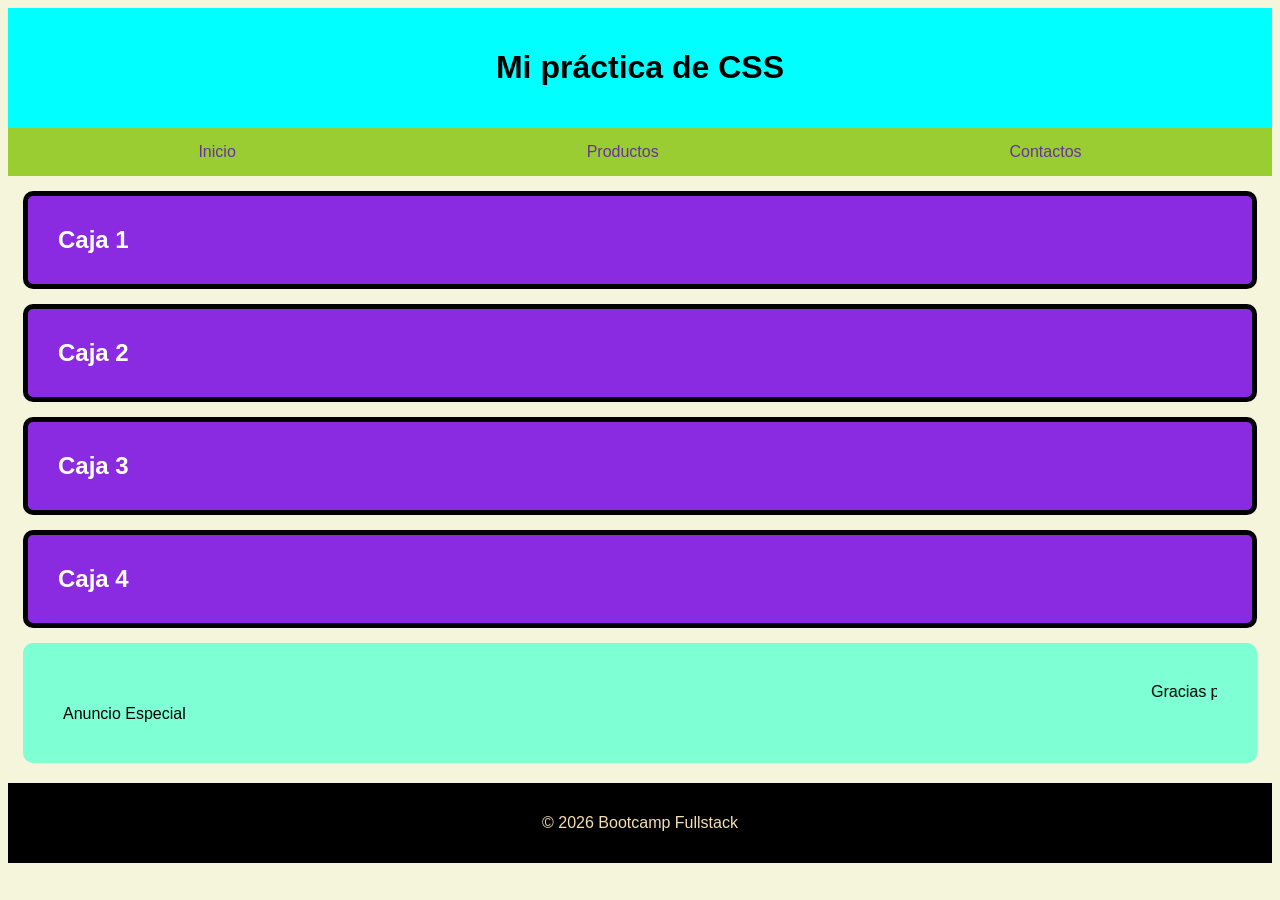
<file: 20260422/index.html>
<!DOCTYPE html>
<html lang="es">
<head>
    <meta charset="UTF-8">
    <meta name="viewport" content="width=device-width, initial-scale=1.0">
    <title>Mi empresa</title>
    <link rel="stylesheet" href="style.css">
</head>

<body>
    <header>
        <h1>Mi práctica de CSS</h1>
    </header>

    <nav>
        <div class="link">Inicio</div>
        <div class="link">Productos</div>
        <div class="link">Contactos</div>
    </nav>

    <div class="contenedor-principal">
        <main>
            <div class="caja">Caja 1</div>
            <div class="caja">Caja 2</div>
            <div class="caja">Caja 3</div>
            <div class="caja">Caja 4</div>
        </main>
        <aside>
            <div class="anuncio"><marquee>Gracias por visitar nuestra página</marquee>Anuncio Especial</div>
        </aside>
    </div>
    <footer>
        <p>&COPY; 2026 Bootcamp Fullstack</p>
    </footer>
</body>

</html>
</file>
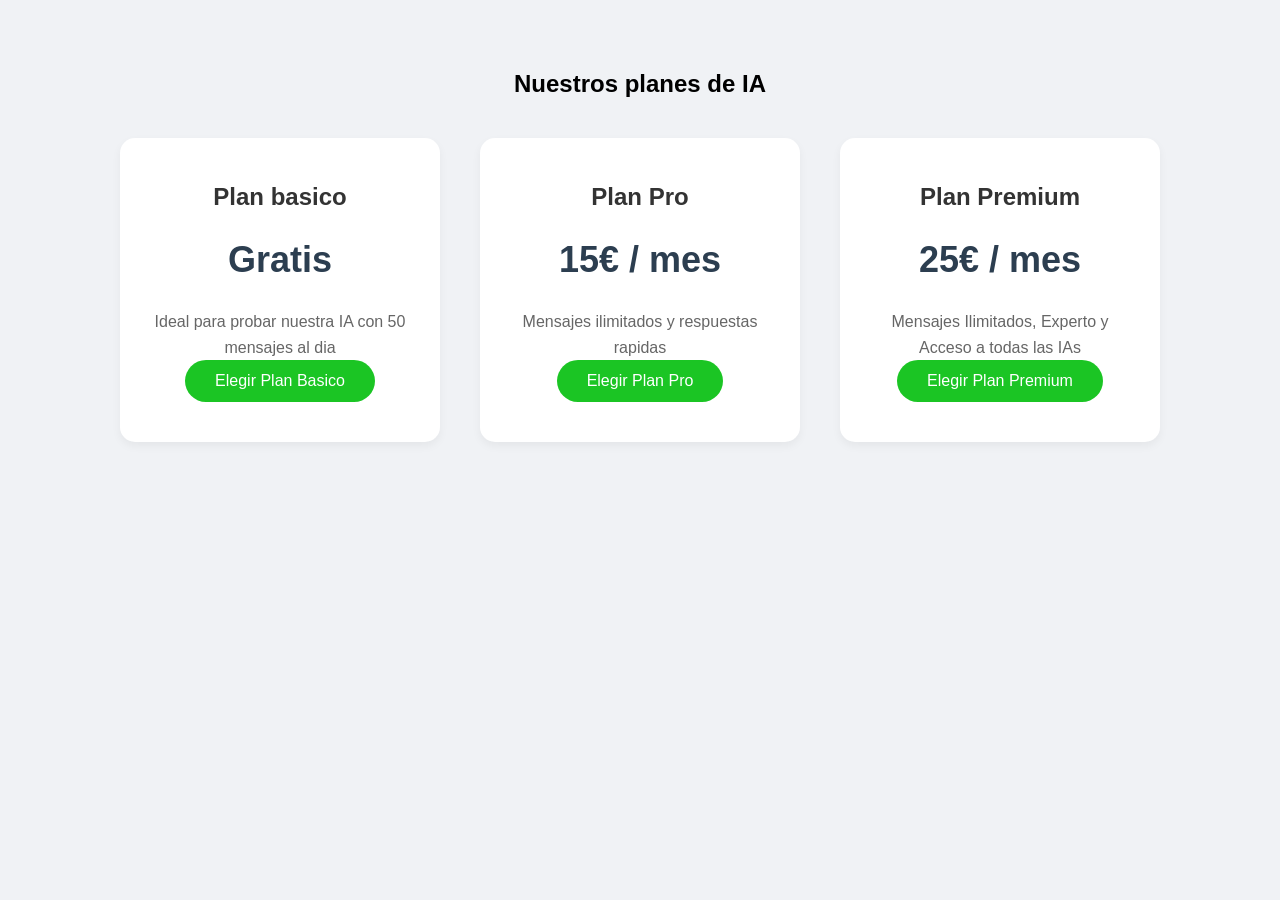
<file: 20260424/index.html>
<!DOCTYPE html>
<html lang="en">
<head>
    <meta charset="UTF-8">
    <meta name="viewport" content="width=device-width, initial-scale=1.0">
    <title>Tarjetas Premium Flexbox</title>
    <link rel="stylesheet" href="style.css">
</head>

<body>

    <header style="text-align: center; margin-top: 20px;">
        <h2>Nuestros planes de IA</h2>
    </header>
    <main class="contenedor-tarjetas">
        <article class="tarjeta">
            <h3>Plan basico</h3>
            <p class="precio">Gratis</p>
            <p>Ideal para probar nuestra IA con 50 mensajes al dia</p>
            <button>Elegir Plan Basico</button>
        </article>

        <article class="tarjeta">
            <h3>Plan Pro </h3>
            <p class="precio">15€ / mes</p>
            <p>Mensajes ilimitados y respuestas rapidas</p>
            <button class="btn-destacado">Elegir Plan Pro</button>
        </article>

        <article class="tarjeta">
            <h3>Plan Premium </h3>
            <p class="precio">25€ / mes</p>
            <p>Mensajes Ilimitados, Experto y Acceso a todas las IAs</p>
            <button class="btn-destacado">Elegir Plan Premium</button>
        </article>

    </main>


    
</body>
</html>
</file>
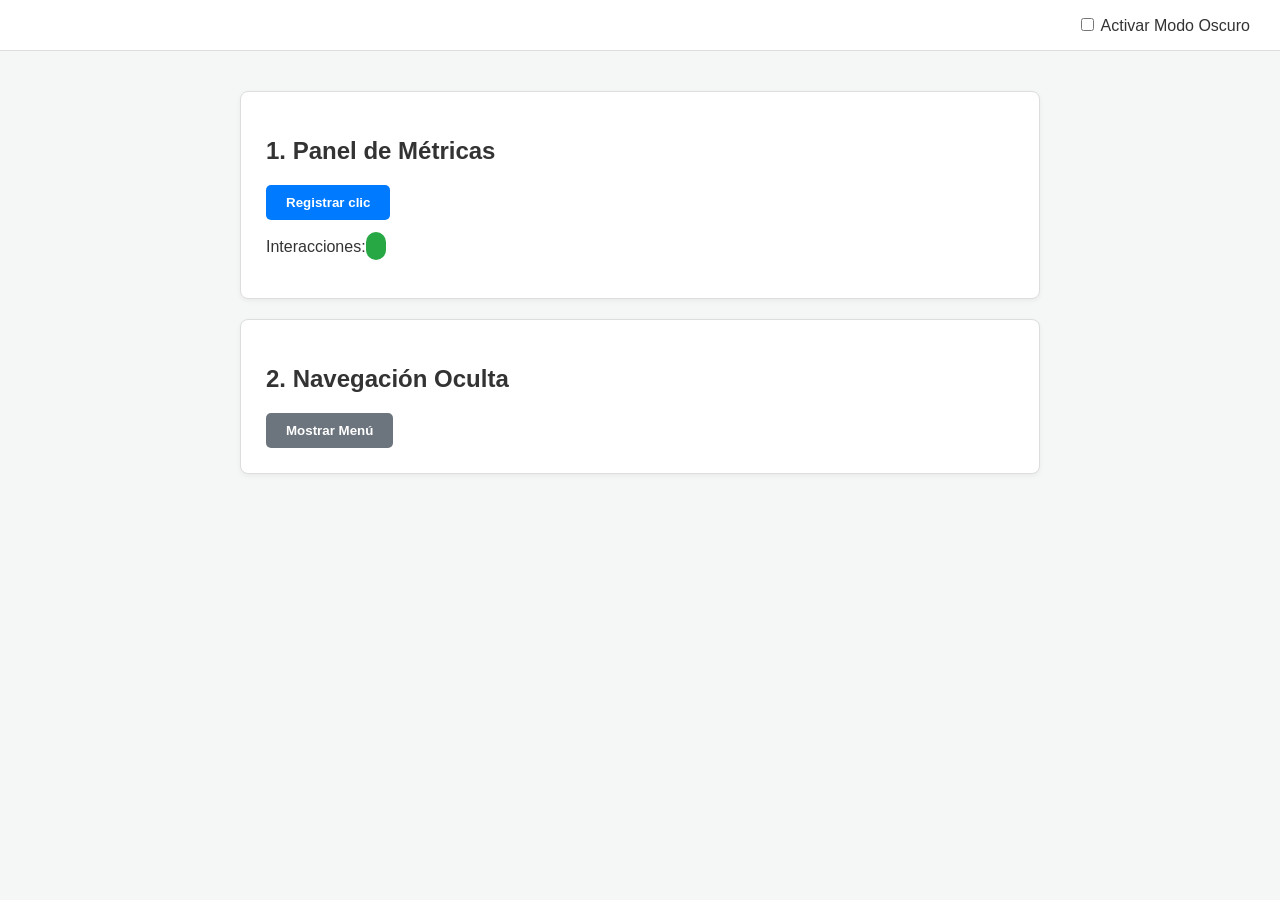
<file: 20260518-Fundamentos-DOM/index.html>
<!DOCTYPE html>
<html lang="en">
<head>
    <meta charset="UTF-8">
    <meta name="viewport" content="width=device-width, initial-scale=1.0">
    <title>Agencia - Componentes DOM</title>
    <link rel="stylesheet" href="style.css">
    <script src="script.js" defer></script>
</head>
<body>
    <header class="top-bar">
        <label class="switch-container">
            <input type="checkbox" id="themeToggle">
            <span class="switch-text">Activar Modo Oscuro</span>
        </label>
    </header>
    <main class="contenedor-principal">
        <!-- Contador de Clicks-->
        <section class="card">
            <h2>1. Panel de Métricas</h2>
            <button id="countBtn" class="btn btn-primary">Registrar clic</button>
            <p class="resultado">Interacciones: <span id="count" class="badge"></span></p>
        </section>
        
        <!-- Menu Toggle -->
         <section class="card">
            <h2>2. Navegación Oculta</h2>
            <button id="toggleMenu" class="btn btn-secondary">Mostrar Menú</button>
            <!-- La clase oculto mantendrá esto invisible inicialmente -->
             <nav id="mainNav" class="oculto menu-desplegable">
                <ul>
                    <li><a href="#">Panel de Control</a></li>
                    <li><a href="#">Ajustes de Cuenta</a></li>
                    <li><a href="#">Cerrar Sesión</a></li>
                </ul>
             </nav>
         </section>

    </main>
</body>
</html>
</file>
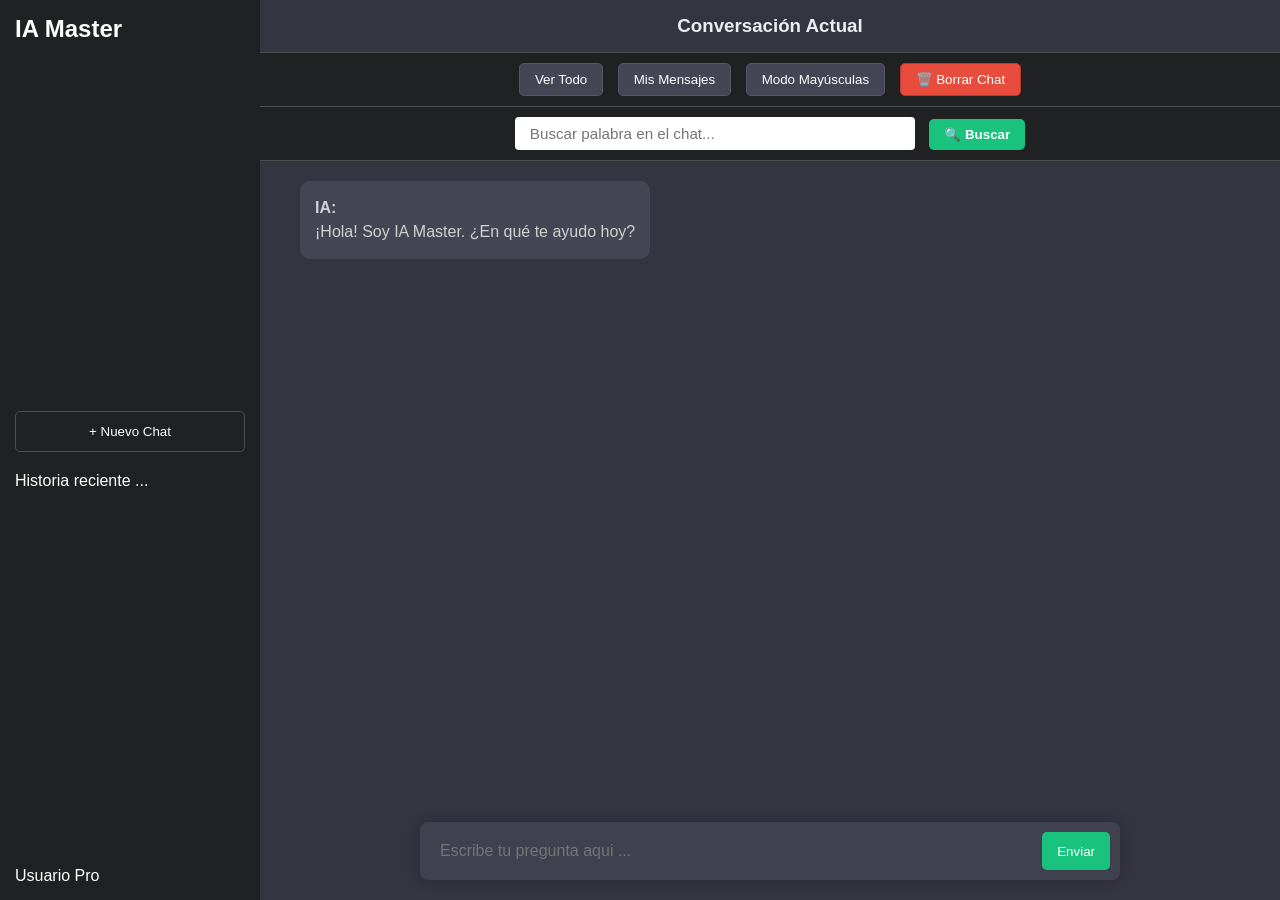
<file: saas-ia/index.html>
<!doctype html>
<html lang="es">
    
  <head>
    <meta charset="UTF-8" />
    <meta name="viewport" content="width=device-width, initial-scale=1.0" />
    <title>Mi IA SaaS - Panel de Control</title>
    <link rel="stylesheet" href="style.css" />
    <!-- Relacionamos con el fichero app.js DEFER para que cargue junto al html -->
    <script src="app.js" defer></script>

  </head>

  <body>
    <div class="app-container">
        <aside class="sidebar">
            <div class="logo-area">
                <h2>IA Master</h2>
            </div>
            <nav class="menu-lateral">
                <button>+ Nuevo Chat</button>
                <div class="historial">
                    <p>Historia reciente ...</p>
                    <ul>
                        <li>¿Cómo hacer dieta?</li>
                        <li>Receta de pizza</li>
                    </ul>
                </div>
            </nav>
            <div class="perfil">
                <span>Usuario Pro</span>
            </div>
        </aside>

        <main class="chat-area">
            
            <header class="chat-header">
                <h3>Conversación Actual</h3>
            </header>

            <!-- AGREGAR BOTONES  -->
            <div class="controles-filtros">
                <button onclick="mostrarTodo()"> Ver Todo</button>
                <button onclick="verMisMensajes()">Mis Mensajes</button>
                <button onclick="modoGritar()">Modo Mayúsculas</button>
                <button onclick="borrarChat()" class="btn-peligro">🗑️ Borrar Chat</button>
            </div>
            <div class="buscador-container">
                <input type="text" id="input-buscador" placeholder="Buscar palabra en el chat...">
                <button onclick="buscarMensaje()">🔍 Buscar</button>
            </div>
            <!-- Eliminar el mensaje Hola ..... y el id="caja-mensajes" -->
            <section class="mensajes-container" id="caja-mensajes"></section>

            <footer class="input-area">
                <!-- Evento Form señade la función enviarPrompt -->
                <form class="chat-form" onsubmit="enviarPrompt(event)">
                
                <!-- for="mensaje-input" // sr-only = Solo para lectores de pantalla -->
                
                <label for="mensaje-input" class="sr-only">Mensaje</label>
                
                
                <!-- Añadir ID -->
                    <input 
                        type="text" 
                        id="mensaje-input" 
                        placeholder="Escribe tu pregunta aqui ..."
                        autocomplete="off" >
                <!-- Añadir tipo submit -->
                    <button type="submit">Enviar</button>
                </form>
            </footer>
        </main>
    </div>
  </body>
</html>
</file>
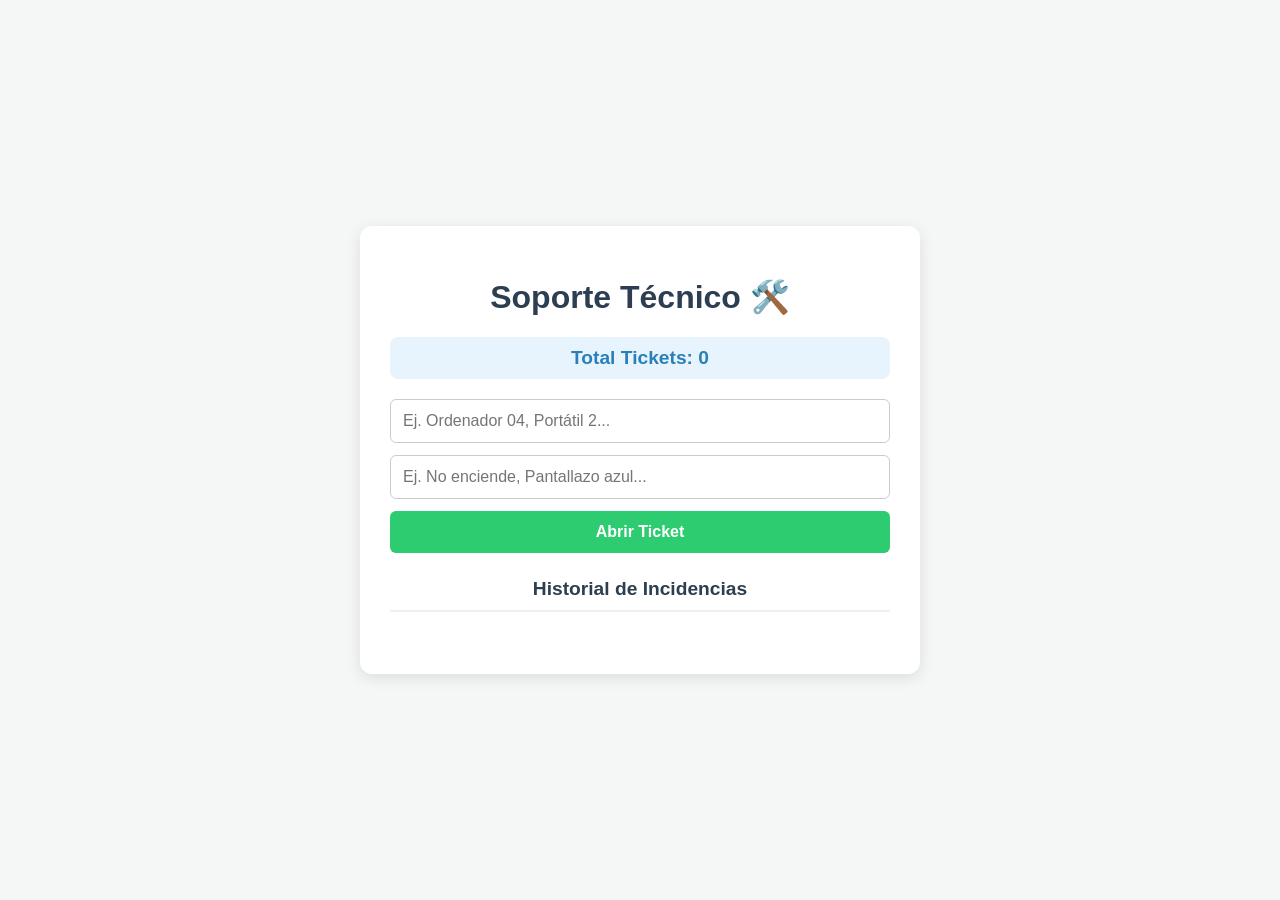
<file: Soporte_Tecnico/index.html>
<!DOCTYPE html>
<html lang="es">
<head>
    <meta charset="UTF-8">
    <meta name="viewport" content="width=device-width, initial-scale=1.0">
    <title>Soporte Técnico - Aula</title>
    <link rel="stylesheet" href="style.css">
</head>
<body>

    <div class="container">
        <h1>Soporte Técnico 🛠️</h1>
        
        <div class="contador-container">
            Total Tickets: <span id="contador">0</span>
        </div>

        <div class="formulario">
            <input type="text" id="equipo" placeholder="Ej. Ordenador 04, Portátil 2...">
            <input type="text" id="problema" placeholder="Ej. No enciende, Pantallazo azul...">
            <button id="btnAbrir">Abrir Ticket</button>
        </div>

        <h2>Historial de Incidencias</h2>
        <ul id="listaTickets">
            </ul>
    </div>

    <script src="script.js"></script>
</body>
</html>
</file>
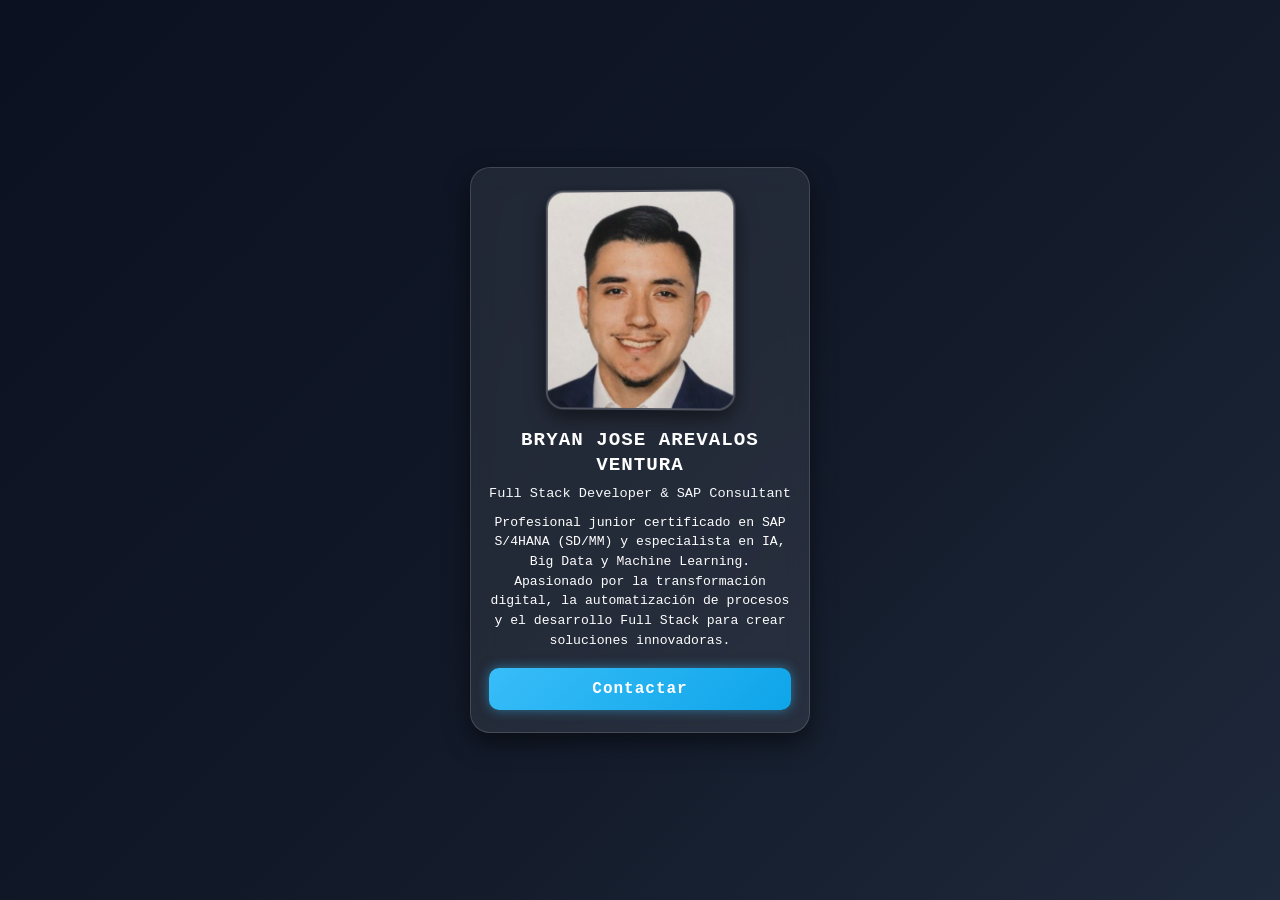
<file: tarjeta-presentacion/index.html>
<!DOCTYPE html>
<html lang="es">

<head>
    <meta charset="UTF-8">
    <meta name="viewport" content="width=device-width, initial-scale=1.0">
    <title>Tarjeta Profesional - Bryan Arevalos</title>

    <link rel="stylesheet" href="style.css">
</head>

<body>

    <div class="contenedor">

        <div class="card">

            <!-- FOTO -->
            <div class="foto-container">
                <img src="foto bryan 2026.JPG" alt="Bryan Arevalos">
            </div>

            <!-- NOMBRE -->
            <h1>Bryan Jose Arevalos Ventura</h1>

            <!-- PROFESION -->
            <h3>Full Stack Developer & SAP Consultant</h3>

            <!-- DESCRIPCION -->
            <p class="descripcion">
                Profesional junior certificado en SAP S/4HANA (SD/MM) y especialista en IA, Big Data y Machine Learning. Apasionado por la transformación digital, la automatización de procesos y el desarrollo Full Stack para crear soluciones innovadoras.
            </p>

            <!-- BOTON -->
            <a href="barevalosv11@gmail.com" class="btn-contacto">
                Contactar
            </a>

        </div>

    </div>

</body>

</html>
</file>
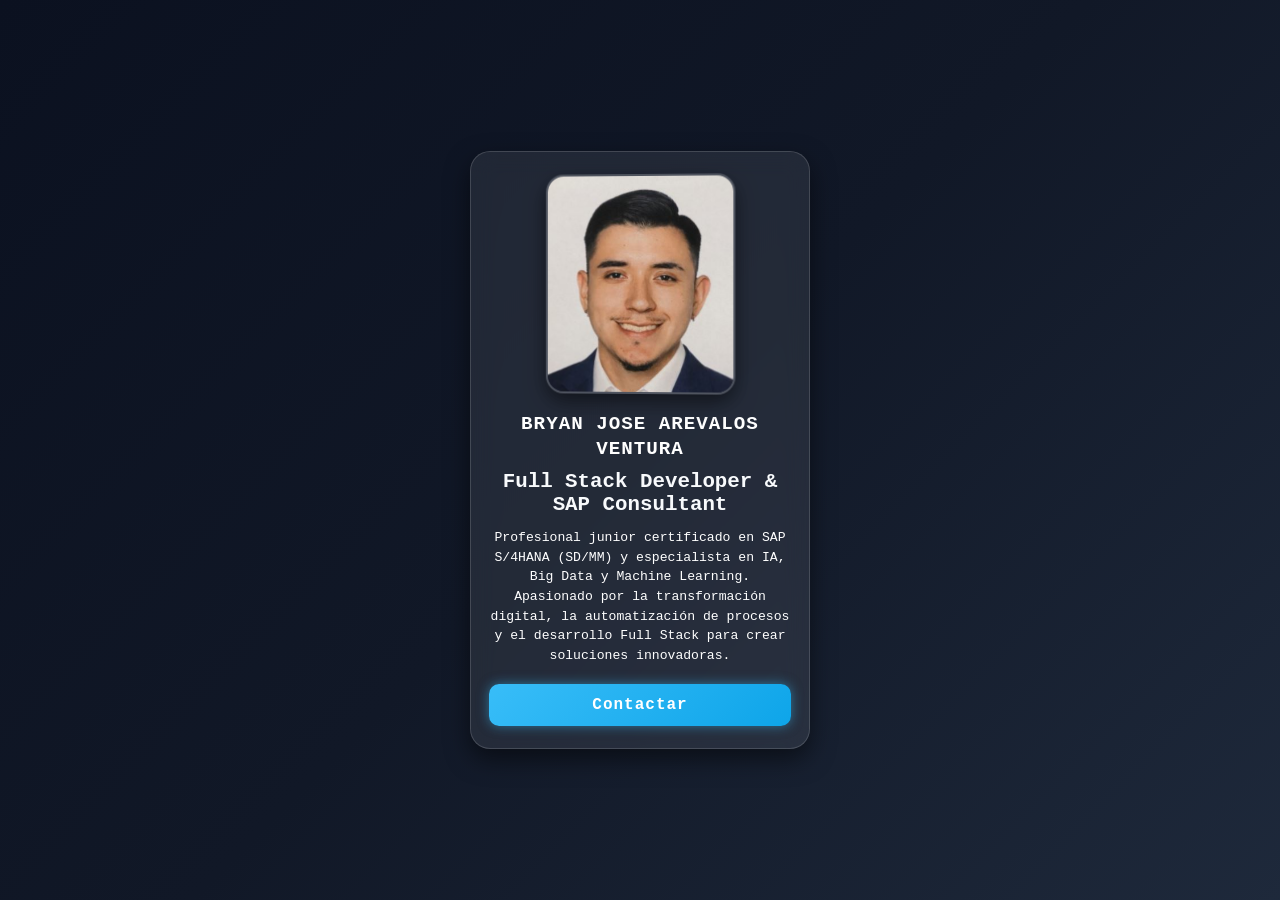
<file: tarjeta_presentacion/index.html>
<!DOCTYPE html>
<html lang="es">

<head>
    <meta charset="UTF-8">
    <meta name="viewport" content="width=device-width, initial-scale=1.0">
    <title>Tarjeta Profesional - Bryan Arevalos</title>

    <link rel="stylesheet" href="style.css">
</head>

<body>

    <div class="contenedor">

        <div class="card">

            <!-- FOTO -->
            <div class="foto-container">
                <img src="foto bryan 2026.JPG" alt="Bryan Arevalos">
            </div>

            <!-- NOMBRE -->
            <h1>Bryan Jose Arevalos Ventura</h1>

            <!-- PROFESION -->
            <h3>Full Stack Developer & SAP Consultant</h3>

            <!-- DESCRIPCION -->
            <p class="descripcion">
                Profesional junior certificado en SAP S/4HANA (SD/MM) y especialista en IA, Big Data y Machine Learning. Apasionado por la transformación digital, la automatización de procesos y el desarrollo Full Stack para crear soluciones innovadoras.
            </p>

            <!-- BOTON -->
            <a href="mailto:barevalosv11@gmail.com" class="btn-contacto">
                Contactar
            </a>

        </div>

    </div>

</body>

</html>
</file>
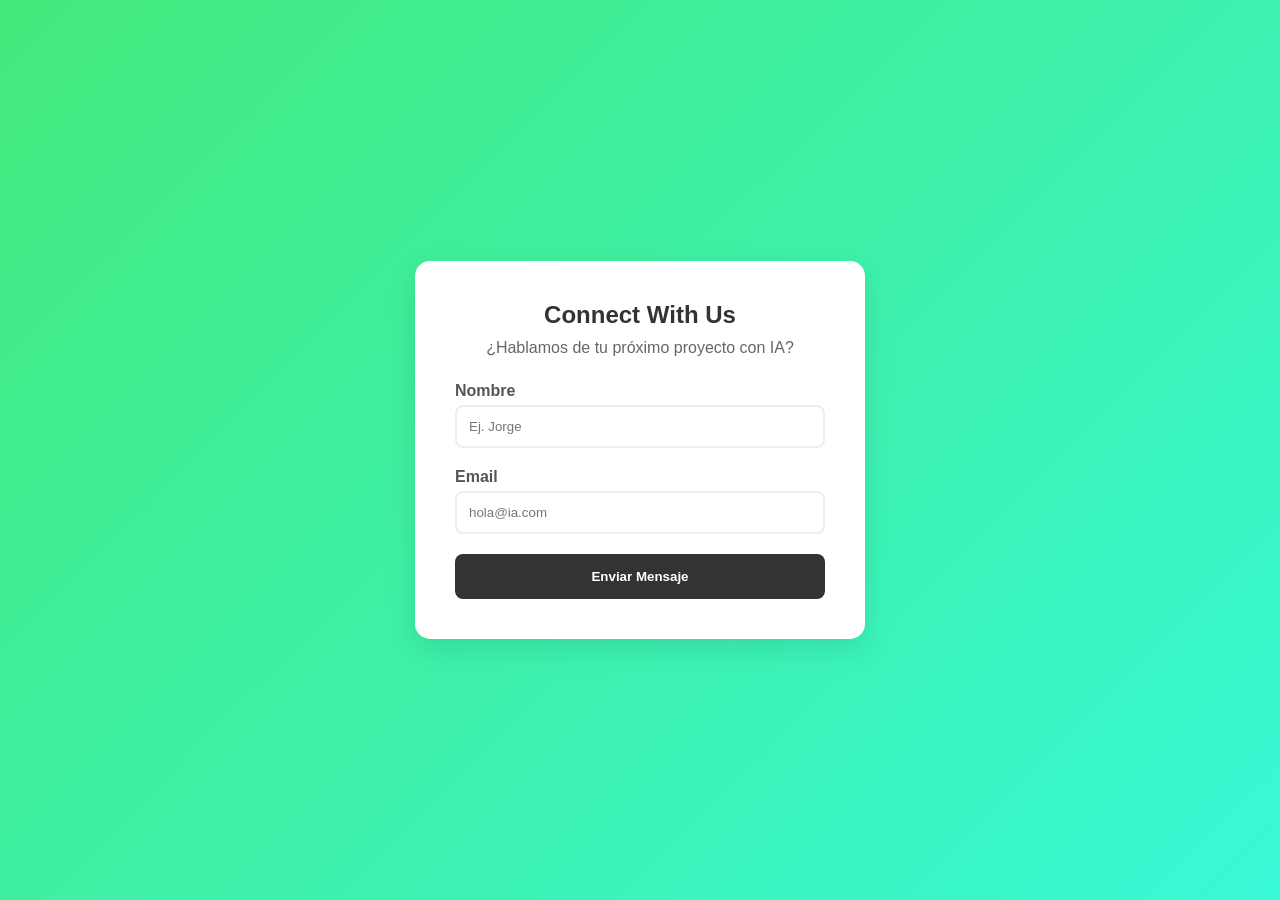
<file: 20260429/01-ejercicio/index.html>
<!DOCTYPE html>
<html lang="es">
<head>
    <meta charset="UTF-8">
    <meta name="viewport" content="width=device-width, initial-scale=1.0">
    <title>Connect With Us - Premium</title>
    <link rel="stylesheet" href="style.css">
</head>
<body>
    <div class="form-container">
        <h2>Connect With Us</h2>
        <p>¿Hablamos de tu próximo proyecto con IA?</p>
        <form>
            <div class="input-group">
                <label>Nombre</label>
                <input type="text" placeholder="Ej. Jorge">
            </div>
            <div class="input-group">
                <label>Email</label>
                <input type="email" placeholder="hola@ia.com">
            </div>
            <button type="submit" class="btn-enviar">Enviar Mensaje</button>
        </form>
    </div>
</body>
</html>
</file>
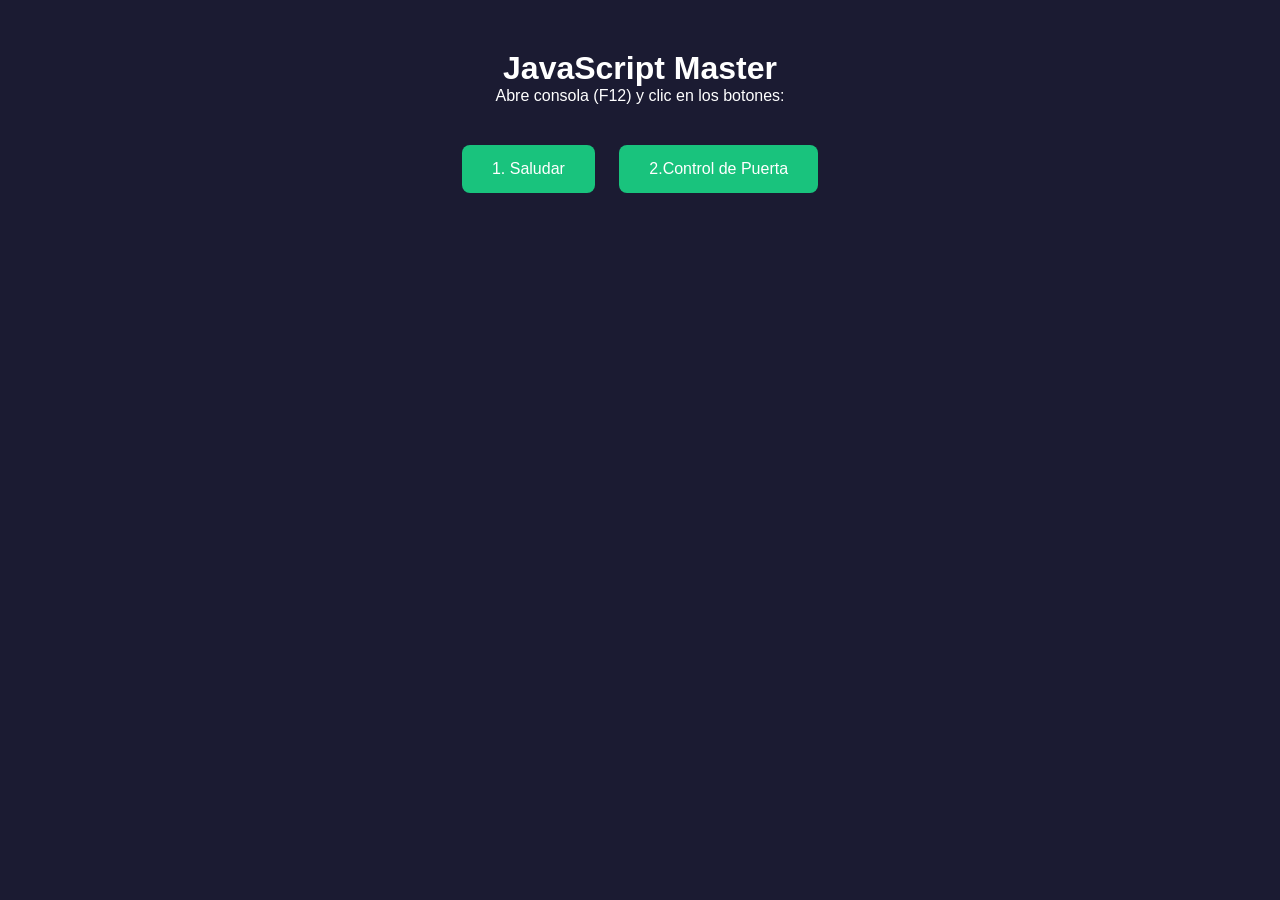
<file: 20260504/01-ejercicio/index.html>
<!DOCTYPE html>
<html lang="en">
<head>
    <meta charset="UTF-8">
    <meta name="viewport" content="width=device-width, initial-scale=1.0">
    <title>Iniciacion JS</title>
    <link rel="stylesheet" href="style.css">
</head>
<body>
    <h1>JavaScript Master</h1>
    <p>Abre consola (F12) y clic en los botones:</p>

    <div class="botones-container">
        <button onclick="saludar()">1. Saludar</button>
        <button onclick="verificarAcceso()">2.Control de Puerta</button>
    </div>
    <script src="script.js"></script>
</body>
</html>
</file>
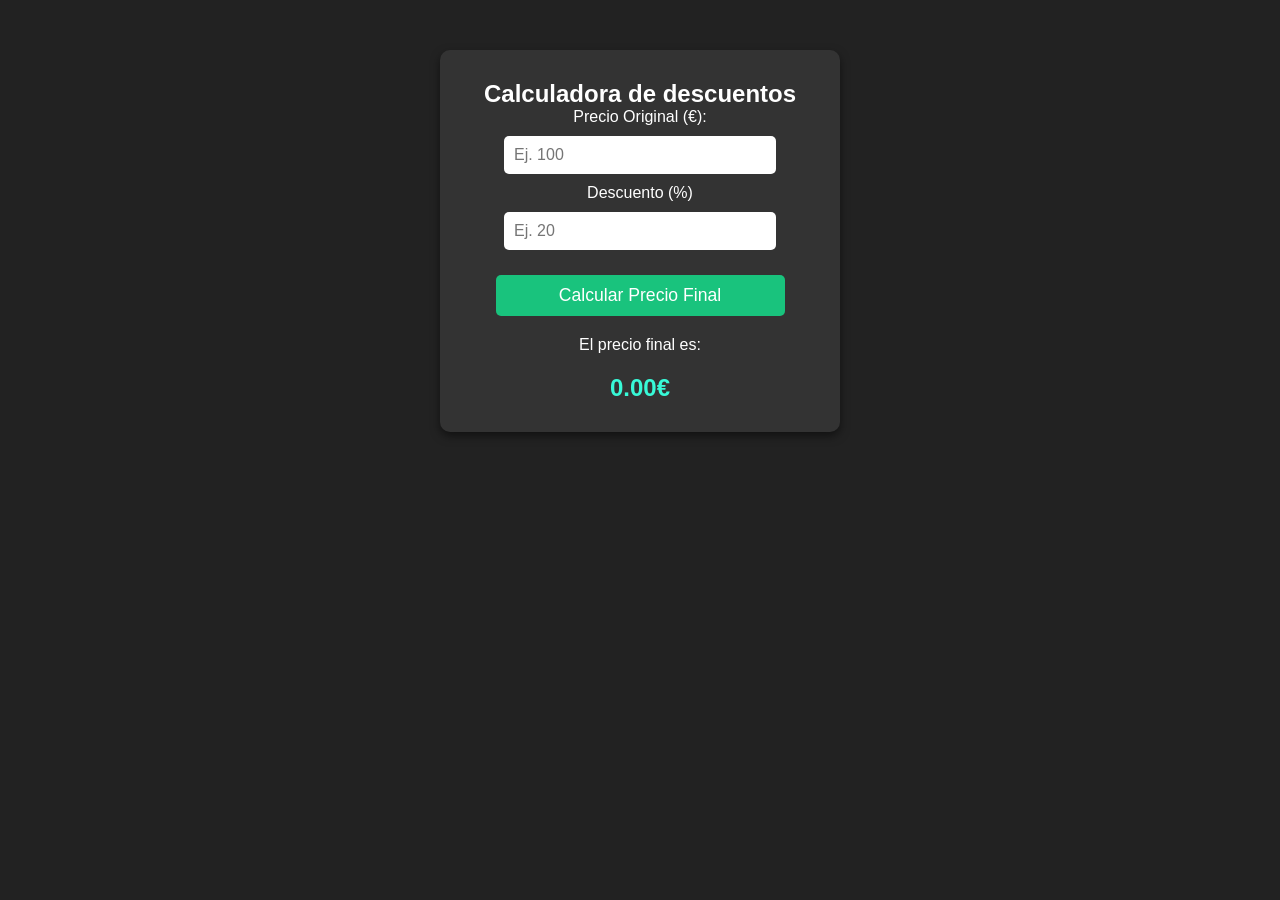
<file: 20260505/01-ejercicio/index.html>
<!DOCTYPE html>
<html lang="en">
<head>
    <meta charset="UTF-8">
    <meta name="viewport" content="width=device-width, initial-scale=1.0">
    <title>Calculadora de descuentos</title>
    <!-- 1. Conexión con el diseño CSS -->
    <link rel="stylesheet" href="style.css">
    <!-- 2.Conexión con el cerebro JS usando DEFER -->
    <script src="script.js" defer></script> 
</head>
<body>
    <div class="card">
        <h2>Calculadora de descuentos</h2>
        <label> Precio Original (€):</label>
        <input type="number" id="precio" placeholder="Ej. 100">
        <br>
        <label> Descuento (%)</label>
        <input type="number" id="descuento" placeholder="Ej. 20">
        <br>
        <!-- El evento onclick llama a nuestra
         función en JS -->
        <button onclick="calcularPrecioFinal()">Calcular Precio Final</button> 
        <br>
        <p class="texto-precio">El precio final es:</p>
        <p class="resultado" id="texto-resultado">0.00€</p>
    </div>
    
</body>
</html>
</file>
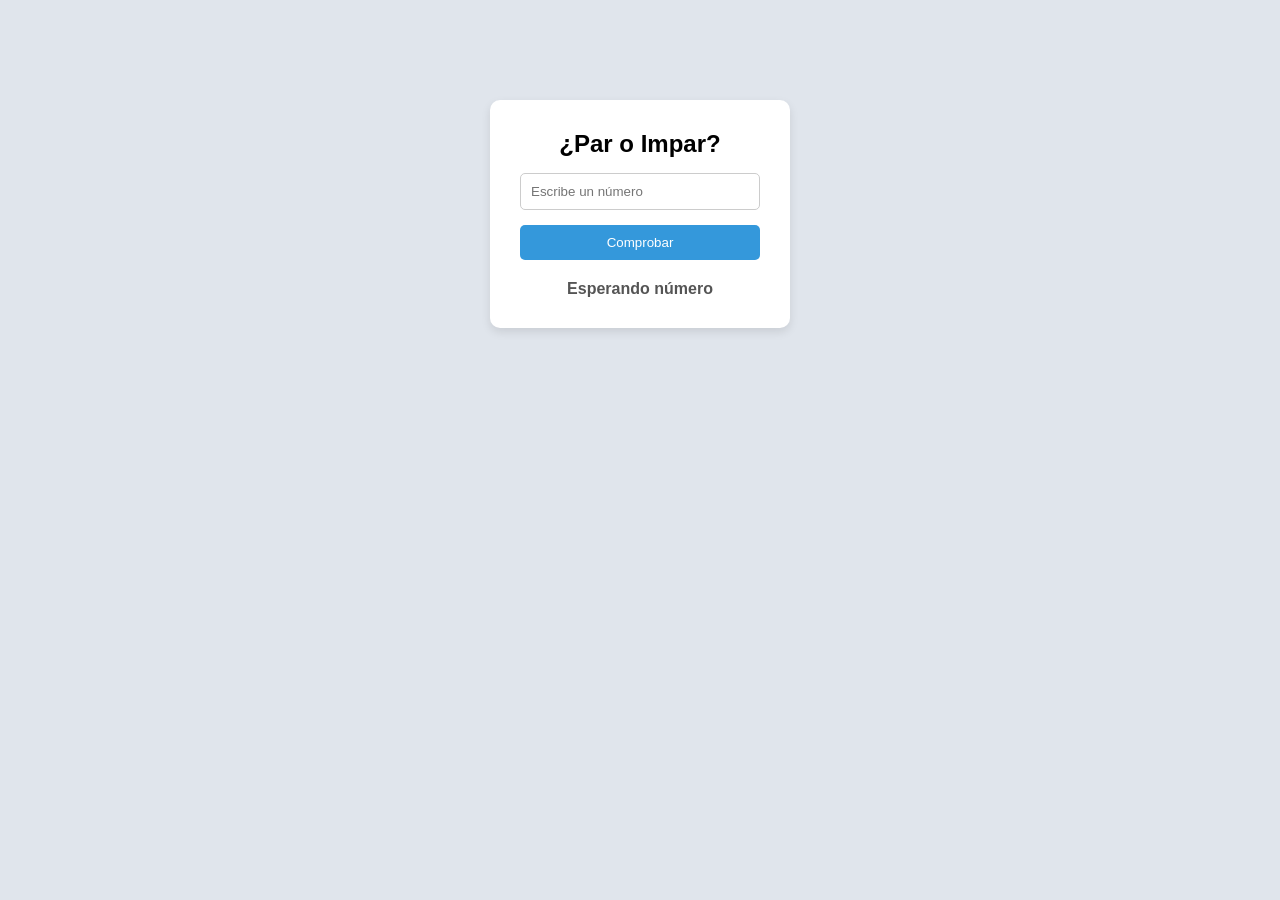
<file: 20260506/01-ejercicio/index.html>
<!DOCTYPE html>
<html lang="en">
<head>
    <meta charset="UTF-8">
    <meta name="viewport" content="width=device-width, initial-scale=1.0">
    <title>Detector Par o Impar</title>
    <link rel="stylesheet" href="style.css">
    <script src="script.js" defer></script>
</head>
<body>
    <div class="card">
        <h2>¿Par o Impar?</h2>
        <input type="number" id="numero-input" placeholder="Escribe un número">
        <!-- Nuestro botón interactivo -->
         <button onclick="comprobarNumero()">Comprobar</button>
         <p class="resultado" id="mensaje-salida">Esperando número</p>
    </div>
</body>
</html>
</file>
<file: 20260422/style.css>
/* 1. Reseteo Basico */
/* El asterisco (*) significa que aplica a todo */
*¨{
    margin: 0;
    padding: 0;
    /* Hace que el tamaño de las cajas sea predecible */
    box-sizing: border-box;
}

body{
    background-color: beige;
    font-family: Arial, Helvetica, sans-serif;
}
/* 2. PINTADO DE ZONAS PRINCIPALES */
header{
    /* background color = color de fondo */
    background-color: cyan;
    /* color = a color de fuente */
    color: black;
    /* text-align centra el texto */
    text-align: center;
    /* PADDING : Espacio hacia ADENTRO de las caja */
    padding: 20px;
}

footer{
    background-color: black;
    color: wheat;
    text-align: center;
    padding: 15px;
    /* MARGIN: Espacio hacia AFUERA de las caja (Lo empuja hacia abajo)*/
    margin-top: 20px;
}
/* 3. EL MODELO DE LA CAJA */

.caja{
    background-color: blueviolet;
    color: white;
    font-size: 24px;
    /* font-weight : bold = negrita  */
    font-weight: bold;
    /* Damos formato a la caja */
    padding: 30px; /* Engorda la caja hacia adentro*/
    border: 5px solid black; /* Formato del borde de la caja*/
    margin: 15px;  /* Separa esta caja de las otras*/
    border-radius: 10px; /* Redondeo de las esquinas*/
    
}

.caja:hover{
    color: red;
    /* Aparece la manita */
    cursor: pointer;
    background-color: blue
}

.anuncio{
    background-color: aquamarine;
    color: black;
    padding: 40px;
    border-radius: 10PX;
    margin: 15px;
}

/* 4. LA MAGIA DE FLEXBOX (Poniendo orden) */
nav{
    background-color: yellowgreen;
    color: rebeccapurple;
    padding: 15px;
    /* Activar flexbox */
    display: flex;
    justify-content: space-around;
    align-items: center;
}
/* Efecto hover: Cambia de color al pasar el cursor */
.link:hover{
    color: antiquewhite;
    /* Aparece la manita */
    cursor: pointer;
}
</file>
<file: 20260424/style.css>
/* AGREGANDO STILOS A LAS TARJETAS */
/*1. RESETEO BASICO*/
*{
    margin: 0;
    padding: 0;
    box-sizing: border-box;
    font-family: 'Segoe UI', Tahoma, Geneva, Verdana, sans-serif;
}

body{
    background-color: #f0f2f5;
    padding: 50px;

}

/* REPASO FLEXBOX */
.contenedor-tarjetas{
   display: flex;
   justify-content: center;/*Tarjetas centren en la pantalla*/ 
   gap: 40px;/*Separacion perfecta entre tarjeta y tarjeta*/
   margin-top: 40px ;
}


/* DISEÑO BASE DE LA TARJETA */
.tarjeta{
    background-color: white;
    width: 320px;
    padding: 40px 30px;
    border-radius: 15px;
    text-align: center;
    /*Magia 1 :Sombra estatica suave*/
    box-shadow: 0 4px 10px rgba(0,0,0,0.05);
    /*Magia 2: Prepararemos la animacion*/
    /*Si cambia de posicion que sea suavemente*/
    transition: transform 0.3s ease, box-shadow 0.3s ease;

}

/* 4. EL EFECTO WOW */
.tarjeta:hover{
    /*Al pasar el raton la tarjeta flota 10px hacia arriba*/
    transform: translateY(-10px);
    /*La sombra se hace mas grande y oscura*/
    box-shadow: 0 15px 30px rgba(0,0,0,0.15);


}
.tarjeta h3{
    color: #333;
    font-size: 24px;
    margin-bottom: 15px;
}

.precio{
    font-size: 36px;
    font-weight: bold;
    color: #2c3e50;
    margin-bottom: 20px;
}
.tarjeta {
    color: #666;
    margin-bottom: 30px;
    line-height: 1.6; /*Interlineado 1,6 vecesd el tamaño de la letra*/
}
.tarjeta button{
    padding: 12px 30px;
    border: none;
    border-radius: 30px;
    background-color: #1bc524;
    color: white;
    font-size: 16px;
    cursor: pointer;
    transition: background-color 0.3s ease;  /*Transicion suave de color*/
}

.tarjeta .btn-destacado {
    background-color: #1bc524;
    color: white;

}
.tarjeta button:hover{
    background-color: oklab(92.51599999999999% -0.06266 0.18749);

}
.tarjeta .btn-destacado:hover{
     background-color: oklab(92.51599999999999% -0.06266 0.18749);
}
</file>
<file: 20260518-Fundamentos-DOM/style.css>
:root {
    --bg-color: #f4f7f6;
    --text-color: #333333;
    --card-bg: #ffffff;
    --border-color: #dddddd;
}

/* Classes específicas para el Modo Oscuro */

body.dark {
    --bg-color: #121212;
    --text-color: #eeeeee;
    --card-bg: #1e1e1e;
    --border-color: #444444;
}

/* Estilos Globales*/
body {
    font-family: 'Segoe UI', Tahoma, Geneva, Verdana, sans-serif;
    background-color: var(--bg-color);
    color: var(--text-color);
    transition: background-color 0.3s ease, color 0.3s ease;
    margin: 0;
    padding: 0;
}
.top-bar {
    background-color: var(--card-bg);
    padding: 15px 30px;
    border-bottom: 1px solid var(--border-color);
    display: flex;
    justify-content: flex-end;
}
.contenedor-principal {
    max-width: 800px;
    margin: 40px auto;
    display: flex;
    flex-direction: column;
    gap: 20px;
}
/*Tarjetas (Cards)*/
.card {
    background-color: var(--card-bg);
    padding: 25px;
    border-radius: 8px;
    border: 1px solid var(--border-color);
    box-shadow: 0 2px 5px rgba(0, 0, 0, 0.05);
}
/*Botones*/
.btn {
    padding: 10px 20px;
    border: none;
    border-radius: 5px;
    font-weight: bold;
    cursor: pointer;
    transition: opacity 0.2s;
}
.btn:hover {
    opacity: 0.8;
}
.btn-primary {
    background-color: #007bff; 
    color: white;
}
.btn-secondary {
    background-color: #6c757d; 
    color: white;
}
.badge {
    background-color: #28a745;
    color: white;
    padding: 4px 10px;
    border-radius: 12px;
    font-size: 1.1rem;
}
/*Componente: Menú Toogle*/
.menu-desplegable{
    margin-top: 15px;
    background-color: var(--bg-color);
    border-radius: 5px;
    padding: 10px;
}
.menu-desplegable ul {
    list-style: none;
    padding: 0;
    margin: 0;
}
.menu-desplegable a {
    color: var(--text-color);
    text-decoration: none;
    display: block;
    padding: 8px;
}
/*Utilidad clave para le JS*/
.oculto {
    display: none;
}
</file>
<file: saas-ia/style.css>
/* CSS PROYECTO SAAS */
/* 1. RESETEO Y BASES */
*{
    margin: 0;
    padding: 0;
    box-sizing: border-box;
    font-family: 'Segoe UI', Tahoma, Geneva, Verdana, sans-serif;
}

/* 2. LAYOUT PRINCIPAL (Flexbox)*/
.app-container{
    display: flex; /*Ponemos Sidebar y chat en fila*/
    height: 100vh; /*Ocupar el 100% de la altura de la ventana*/
    overflow: hidden; /*Evita que la web entera haga scroll*/
}

/* 3. SIDEBAR (Barra lateral) */
.sidebar{
    width: 260px; /*Ancho fijo para el menú */
    background-color: #202123; /*Color oscuro tipo CHATGPT*/
    color: white;
    display: flex;
    flex-direction: column; /*Los elementos del menú van*/
    justify-content: space-between; /*Logo arriba, perfil abajo*/
    padding: 15px;
}

.menu-lateral button{
    width: 100%;
    padding: 12px;
    background: transparent;
    border: 1px solid #4d4d4f;
    color: white;
    border-radius: 5px;
    cursor: pointer;
    margin-bottom: 20px;
}

.historial ul {
    margin-top: 10px;
    padding-left: 20px;
}

.historial li {
    margin-bottom: 8px;
}

/* 4. AREA DE CHAT (Zona Central) */

.chat-area{
    flex-grow: 1; /*Ocupa TODO el espacio restante de la pantalla*/
    display: flex;
    flex-direction: column; /*Cabecera arriba, mensajes centro, input abajo*/
    background-color: #343541;
}

.chat-header{
    padding: 15px;
    border-bottom: 1px solid #4d4d4f;
    color: #ececf1;
    text-align: center;
}

.controles-filtros {
    text-align: center;
    padding: 10px;
    background-color: #202123;
    border-bottom: 1px solid #4d4d4f;

}

.controles-filtros button {
    background: #444654;
    color: white;
    border: 1px solid #565869;
    padding: 8px 15px;
    margin: 0 5px;
    border-radius: 5px;
    cursor: pointer;
    transition: 0.3s;
}
.controles-filtros button:hover {
    background-color: #565869;
}


/* Modificamos el mensajes-container
    - mensajes uno debajo del otro
    - scroll vertical
    - simulación real de chat
*/
.mensajes-container {
    flex-grow: 1; /*Mensajes ocupan el centro*/
    padding: 20px 40px;
    display: flex;
    /* Se agrega el flex-direction : column por ser chat */
    flex-direction: column;
    /*flex-start : cololar elementos al inicio del contenedor*/
    justify-content: flex-start;
    /*strech los elementos ocupan el ancho disponible*/
    align-items: stretch;
    overflow-y: auto;
}

/*BURBUJAS*/
.msg-usuario, .msg-ia {
    padding: 15px;
    border-radius: 10px;
    margin-bottom: 15px;
    max-width: 80%;
    width: fit-content;
    line-height: 1.5;
    transition: all 0.3s ease;
}

/* La Burbuja de usuario se alinea a la derecha */
.msg-usuario {
    background-color: #19c37d ;
    color: white;
    align-self: flex-end;
}
/*Se alinea a la izquierda*/
.msg-ia {
    background-color: #444654;
    color: #d1d1d1;
    align-self: flex-start;
}


/*5. FORMULARIO DE ENTRADA (input)*/
.input-area{
    padding: 20px 40px;
}

.chat-form{
    max-width: 700px;
    margin: 0 auto; /*Centra el formulario en el medio*/
    display: flex;/*El input y el boton en fila*/
    background-color: #40414f;
    padding: 10px;
    border-radius: 8px;
    box-shadow: 0 0 15px rgba(0, 0, 0, 0.2);
}

.chat-form input {
    flex-grow: 1; /* El input estira todo lo que puede*/
    background-color: transparent;
    border: none; /*Sin borde*/
    color: white;
    padding: 10px;
    outline: none; /*Quita el borde azul al hacer click*/
    /*Aumentamos el tamño de la letra del input*/
    font-size: 1rem;
}

.chat-form button {
    background-color: #19c37d;
    color: white;
    border: none;
    padding: 5px 15px;
    border-radius: 5px;
    cursor: pointer;
    transition: 0.3s;
}

.chat-form button:hover {
    opacity: 0.9;
}
/* sr-only ocultar elemente visualmente sin eliminarlo HTML */
.sr-only {
    /*position absolute - para mover libremente top left bottom etc*/
    position: absolute;
    /*Mueve muy lejos a la izquierda*/
    left: -9999px;
}

/*Boton Peligro (Borrar)*/
.controles-filtros .btn-peligro {
    background-color: #e74c3c;
    border: 1px solid #c0392b;
}

.controles-filtros .btn-peligro:hover {
    background-color: #c0392b;
}

/*Boton Buscador  */
.buscador-container {
    text-align: center;
    padding: 10px;
    background-color: #202123;
    border-bottom: 1px solid #4d4d4f;
}

.buscador-container input {
    padding: 8px 15px;
    border-radius: 4px;
    border: none;
    width: 60%;
    max-width: 400px;
    outline: none;
    font-size: 0.95rem;
}

.buscador-container button {
    background-color: #19c37d;
    color: white;
    border: none;
    padding: 8px 15px;
    margin-left: 10px;
    border-radius: 5px;
    cursor: pointer;
    font-weight: bold;
    transition: 0.3s;
}
.buscador-container button:hover {
    opacity: 0.9;
}

/*MAGIA RESPONSIVE - ADAPTANDO EL CHAT A MÓVILES*/

/*Si la pantalla es de tamaño tablet
o móvil (menos de 768px)
*/
@media (max-width: 768px){
    /*1. Ocultanos menu lateral*/
    .sidebar {
        /*Hace de que la barra 
        desaparezca*/
        display: none;
    }
    /*2. Damos mas espacio al texto del chat*/
    .mensajes-container{
        /*Reducir el padding*/
        padding: 20px;
    }
    /*3. Ajustamos el formulario para que
    quepa bien en pantallas estrechas*/
    .input-area{
        padding: 15px;
    }
    .chat-form {
        padding: 5px;
    }

    .chat-form input{
        font-size: 0.9rem; /*letra mas pequeña*/
    }
    .chat-form button{
        padding: 8px 12px;/*boton mas compacto*/
    }
}

@media (max-width:480px) {
    .chat-header h3 {
        font-size: 1.1rem; /*Achicamos el titulo superior*/
    }

    .msg-usuario, .msg-ia {
        max-width: 90%;
        font-size: 0.95rem;
    }

}
</file>
<file: Soporte_Tecnico/style.css>
body {
    font-family: 'Segoe UI', Tahoma, Geneva, Verdana, sans-serif;
    background-color: #f4f7f6;
    color: #333;
    display: flex;
    justify-content: center;
    align-items: center;
    min-height: 100vh;
    margin: 0;
}

.container {
    background-color: #ffffff;
    padding: 30px;
    border-radius: 12px;
    box-shadow: 0 4px 15px rgba(0, 0, 0, 0.1);
    width: 100%;
    max-width: 500px;
}

h1, h2 {
    text-align: center;
    color: #2c3e50;
}

h2 {
    font-size: 1.2rem;
    margin-top: 25px;
    border-bottom: 2px solid #ecf0f1;
    padding-bottom: 10px;
}

.contador-container {
    text-align: center;
    font-size: 1.2rem;
    font-weight: bold;
    background-color: #e8f4fd;
    color: #2980b9;
    padding: 10px;
    border-radius: 8px;
    margin-bottom: 20px;
}

.formulario {
    display: flex;
    flex-direction: column;
    gap: 12px;
}

input {
    padding: 12px;
    border: 1px solid #ccc;
    border-radius: 6px;
    font-size: 1rem;
    outline: none;
    transition: border-color 0.3s;
}

input:focus {
    border-color: #3498db;
}

button {
    padding: 12px;
    background-color: #2ecc71;
    color: white;
    border: none;
    border-radius: 6px;
    font-size: 1rem;
    font-weight: bold;
    cursor: pointer;
    transition: background-color 0.3s;
}

button:hover {
    background-color: #27ae60;
}

ul {
    list-style: none;
    padding: 0;
    margin-top: 15px;
    max-height: 250px;
    overflow-y: auto;
}

li {
    background-color: #f8f9fa;
    border-left: 5px solid #e74c3c;
    padding: 12px;
    margin-bottom: 10px;
    border-radius: 4px;
    display: flex;
    flex-direction: column;
    box-shadow: 0 2px 5px rgba(0,0,0,0.05);
}

li strong {
    color: #c0392b;
}
</file>
<file: tarjeta-presentacion/style.css>
/* RESET */

*{
    margin: 0;
    padding: 0;
    box-sizing: border-box;
}

/* BODY */

body{

    font-family: 'Courier New', Courier, monospace;

    min-height: 100vh;

    display: flex;
    justify-content: center;
    align-items: center;

    padding: 15px;

    overflow: hidden;

    background: linear-gradient(
        135deg,
        #0b1120,
        #111827,
        #1e293b
    );
}

/* CONTENEDOR FLEX */

.contenedor{

    width: 100%;

    display: flex;

    justify-content: center;
    align-items: center;
}

/* TARJETA */

.card{

    width: 100%;
    max-width: 340px;

    background: rgba(255,255,255,0.08);

    backdrop-filter: blur(12px);

    border: 1px solid rgba(255,255,255,0.15);

    border-radius: 20px;

    padding: 22px 18px;

    text-align: center;

    box-shadow:
        0 10px 25px rgba(0,0,0,0.5);

    transition: all 0.5s ease;

    transform-style: preserve-3d;

    cursor: pointer;
}

/* EFECTO 3D TARJETA */

.card:hover{

    transform:
        rotateY(6deg)
        rotateX(4deg)
        scale(1.02);

    box-shadow:
        0 15px 30px rgba(0,0,0,0.7),
        0 0 20px rgba(56,189,248,0.6);
}

/* FOTO RECTANGULAR 3D */

.foto-container{

    width: 100%;
    max-width: 190px;

    height: 220px;

    margin: auto;
    margin-bottom: 18px;

    border-radius: 18px;

    overflow: hidden;

    border: 2px solid rgba(255,255,255,0.2);

    box-shadow:
        0 8px 20px rgba(0,0,0,0.5);

    transform:
        perspective(1000px)
        rotateY(-4deg);

    transition: 0.5s ease;
}

/* HOVER FOTO */

.foto-container:hover{

    transform:
        perspective(1000px)
        rotateY(4deg)
        scale(1.02);

    box-shadow:
        0 15px 30px rgba(0,0,0,0.7),
        0 0 20px #38bdf8;
}

/* IMAGEN */

.foto-container img{

    width: 100%;
    height: 100%;

    object-fit: cover;
}

/* TITULO */

h1{

    color: white;

    font-size: 1.2rem;

    margin-bottom: 8px;

    line-height: 1.3;

    text-transform: uppercase;

    letter-spacing: 1px;
}

/* SUBTITULO */

h3{

    color: #f8fafc;

    margin-bottom: 12px;

    font-size: 0.85rem;

    font-weight: normal;
}

/* DESCRIPCION */

.descripcion{

    color: white;

    line-height: 1.5;

    font-size: 0.82rem;

    margin-bottom: 18px;
}

/* BOTON */

.btn-contacto{

    display: inline-block;

    width: 100%;

    text-decoration: none;

    padding: 12px;

    border-radius: 10px;

    background: linear-gradient(
        135deg,
        #38bdf8,
        #0ea5e9
    );

    color: white;

    font-weight: bold;

    letter-spacing: 1px;

    transition: 0.4s ease;

    cursor: pointer;

    box-shadow:
        0 0 12px rgba(56,189,248,0.5);
}

/* HOVER BOTON */

.btn-contacto:hover{

    background: linear-gradient(
        135deg,
        #2c3ea5,
        #20428d
    );

    transform: scale(1.04);

    box-shadow:
        0 0 20px rgba(52, 42, 201, 0.7);
}

/* RESPONSIVE */

@media(max-width:480px){

    .card{

        max-width: 300px;

        padding: 18px 15px;
    }

    .foto-container{

        max-width: 170px;

        height: 200px;
    }

    h1{

        font-size: 1rem;
    }

    h3{

        font-size: 0.78rem;
    }

    .descripcion{

        font-size: 0.75rem;
    }

    .btn-contacto{

        padding: 10px;

        font-size: 0.85rem;
    }
}
</file>
<file: tarjeta_presentacion/style.css>
/* RESET */

*{
    margin: 0;
    padding: 0;
    box-sizing: border-box;
}

/* BODY */

body{
    font-family: 'Courier New', Courier, monospace;
    min-height: 100vh;
    display: flex;
    justify-content: center;
    align-items: center;
    padding: 15px;
    overflow: hidden;
    background: linear-gradient(
        135deg,
        #0b1120,
        #111827,
        #1e293b
    );
}

/* CONTENEDOR FLEX */

.contenedor{
    width: 100%;
    display: flex;
    justify-content: center;
    align-items: center;
}

/* TARJETA */

.card{
    width: 100%;
    max-width: 340px;
    background: rgba(255,255,255,0.08);
    backdrop-filter: blur(12px);
    border: 1px solid rgba(255,255,255,0.15);
    border-radius: 20px;
    padding: 22px 18px;
    text-align: center;
    box-shadow:
        0 10px 25px rgba(0,0,0,0.5);
    transition: all 0.5s ease;
    transform-style: preserve-3d;
    cursor: pointer;
}

/* EFECTO 3D TARJETA */

.card:hover{
    transform:
        rotateY(-5px)
        scale(1.01);
    box-shadow:
        0 15px 30px rgba(0,0,0,0.7),
        0 0 20px rgba(56,189,248,0.6);
}

/* FOTO RECTANGULAR 3D */

.foto-container{
    width: 100%;
    max-width: 190px;
    height: 220px;
    margin: auto;
    margin-bottom: 18px;
    border-radius: 18px;
    overflow: hidden;
    border: 2px solid rgba(255,255,255,0.2);
    box-shadow:
        0 8px 20px rgba(0,0,0,0.5);
    transform:
        perspective(1000px)
        rotateY(-4deg);
    transition: 0.5s ease;
}

/* HOVER FOTO */

.foto-container:hover{
    transform:
        perspective(1000px)
        rotateY(4deg)
        scale(1.02);
    box-shadow:
        0 15px 30px rgba(0,0,0,0.7),
        0 0 20px #38bdf8;
}

/* IMAGEN */

.foto-container img{
    width: 100%;
    height: 100%;
    object-fit: cover;
}

/* TITULO */

h1{
    color: white;
    font-size: 1.2rem;
    margin-bottom: 8px;
    line-height: 1.3;
    text-transform: uppercase;
    letter-spacing: 1px;
}

/* SUBTITULO */

h3{
    color: #f8fafc;
    margin-bottom: 12px;
    font-size: 1.3rem;
    font-weight: 700;
}

/* DESCRIPCION */

.descripcion{
    color: white;
    line-height: 1.5;
    font-size: 0.82rem;
    margin-bottom: 18px;
}

/* BOTON */

.btn-contacto{
    display: inline-block;
    width: 100%;
    text-decoration: none;
    padding: 12px;
    border-radius: 10px;
    background: linear-gradient(
        135deg,
        #38bdf8,
        #0ea5e9
    );
    color: white;
    font-weight: bold;
    letter-spacing: 1px;
    transition: 0.4s ease;
    cursor: pointer;
    box-shadow:
        0 0 12px rgba(56,189,248,0.5);
}

/* HOVER BOTON */

.btn-contacto:hover{
    background: linear-gradient(
        135deg,
        #2c3ea5,
        #20428d
    );
    transform: scale(1.04);
    box-shadow:
        0 0 20px rgba(52, 42, 201, 0.7);
}

/* RESPONSIVE */

@media(max-width:500px){
    .card{
        width: 100%;
        max-width: none;
        padding: 18px 15px;
        box-sizing: border-box;
    }
    .foto-container{
        max-width: 170px;
        height: 200px;
    }
    h1{
        font-size: 1rem;
    }
    h3{
        font-size: 0.78rem;
    }
    .descripcion{
        font-size: 0.75rem;
    }
    .btn-contacto{
        padding: 10px;
        font-size: 0.85rem;
    }
}
</file>
<file: 20260429/01-ejercicio/style.css>
*{
    margin: 0;
    padding: 0;
    box-sizing: border-box;
    font-family: sans-serif;
}

body {
    background: linear-gradient(135deg, #43e97b 0%, #38f9d7 100%);
    height: 100vh;
    display: flex;
    justify-content: center;
    align-items: center;
    padding: 20px;
}

.form-container{
    background: white;
    padding: 40px;
    border-radius: 15px;
    box-shadow: 0 10px 30px rgba(0, 0, 0, 0.1);
    width: 450px;
    text-align: center;
}

.form-container h2{
    margin-bottom: 10px;
    color: #333;
}
.form-container p{
    margin-bottom: 25px;
    color: #666;
}

.input-group{
    margin-bottom: 20px;
    text-align: left;
}

.input-group label{
    display: block;
    margin-bottom: 5px;
    font-weight: bold;
    color: #555;
}

.input-group input{
    width: 100%;
    padding: 12px;
    border: 2px solid #eee;
    border-radius: 8px;
    outline: none;
    transition: 0.3s;
}

.input-group input:focus{
    border-color: #35e97b;
}

.btn-enviar{
    width: 100%;
    padding: 15px;
    background: #333;
    color: white;
    border: none;
    border-radius: 8px;
    font-weight: bold;
    cursor: pointer;
    transition: 0.3s;
}

.btn-enviar:hover{
    background: #43e97b;
    color: #333;
    transform: scale(1.02);
}

@media (max-width: 500px) {
    .form-container{
        width: 100%;
        padding: 20px;
    }
    body {
        background: #38f9d7;
    }
}
</file>
<file: 20260504/01-ejercicio/style.css>
* {
    margin: 0;
    padding: 0;
    box-sizing: border-box;
}

body  {
    background-color: #1b1b32;
    color: white;
    font-family: sans-serif;
    text-align: center;
    padding-top: 50px;
}

.botones-container {
    margin-top: 30px;
}
button {
    padding: 15px 30px;
    font-size: 1rem;
    cursor: pointer;
    background-color: #19c37d;
    border: none;
    border-radius: 8px;
    color: white;
    margin: 10px;
    transition: 0.3s;
}
button:hover {
    background-color: #14a367;
    transform: scale(1.05);
}
</file>
<file: 20260505/01-ejercicio/style.css>
* {
    margin: 0;
    padding: 0;
    box-sizing: border-box;
}

body {
    font-family: sans-serif;
    text-align: center;
    padding: 50px;
    background: #222;
    color: white;
}

.card {
    background: #333;
    padding: 30px;
    border-radius: 10px;
    max-width: 400px;
    margin: 0 auto;
    box-shadow: 0 4px 10px rgba(0, 0, 0,0.5);
}

input {
    padding: 10px;
    margin: 10px 0;
    width: 80%;
    border-radius: 5px;
    border: none;
    font-size: 1rem;
}
button {
    padding: 10px 20px;
    background: #19c37d;
    color: white;
    border: none;
    border-radius: 5px;
    cursor: pointer;
    font-size: 1.1rem;
    width: 85%;
    margin-top: 15px;
    transition: 0.3s;
}
button:hover {
    background: #14a367;
    transform: scale(1.05);
}

.resultado {
    margin-top: 20px;
    font-size: 1.5rem;
    color: #38f9d7;
    font-weight: bold;
}

.texto-precio {
    margin-top: 20px;
}
</file>
<file: 20260506/01-ejercicio/style.css>
* {
    margin: 0;
    padding: 0;
    box-sizing: border-box;
}

body {
    font-family: sans-serif;
    display: flex;
    justify-content: center;
    padding-top: 100px;
    background: #e0e5ec;
}

.card {
    background: white;
    padding: 30px;
    border-radius: 10px;
    text-align: center;
    box-shadow: 0 4px 10px rgba(0,0,0,0.1);
    width: 300px;
}

input {
    padding: 10px;
    width: 100%;
    margin: 15px 0;
    border: 1px solid #ccc;
    border-radius: 5px;
}

button {
    padding: 10px;
    width: 100%;
    background: #3498db;
    color: white;
    border: none;
    border-radius: 5px;
    cursor: pointer;
}

button:hover{
    background: #2980b9;
}

.resultado {
    margin-top: 20px;
    font-weight: bold;
    color: #555;
}
</file>
